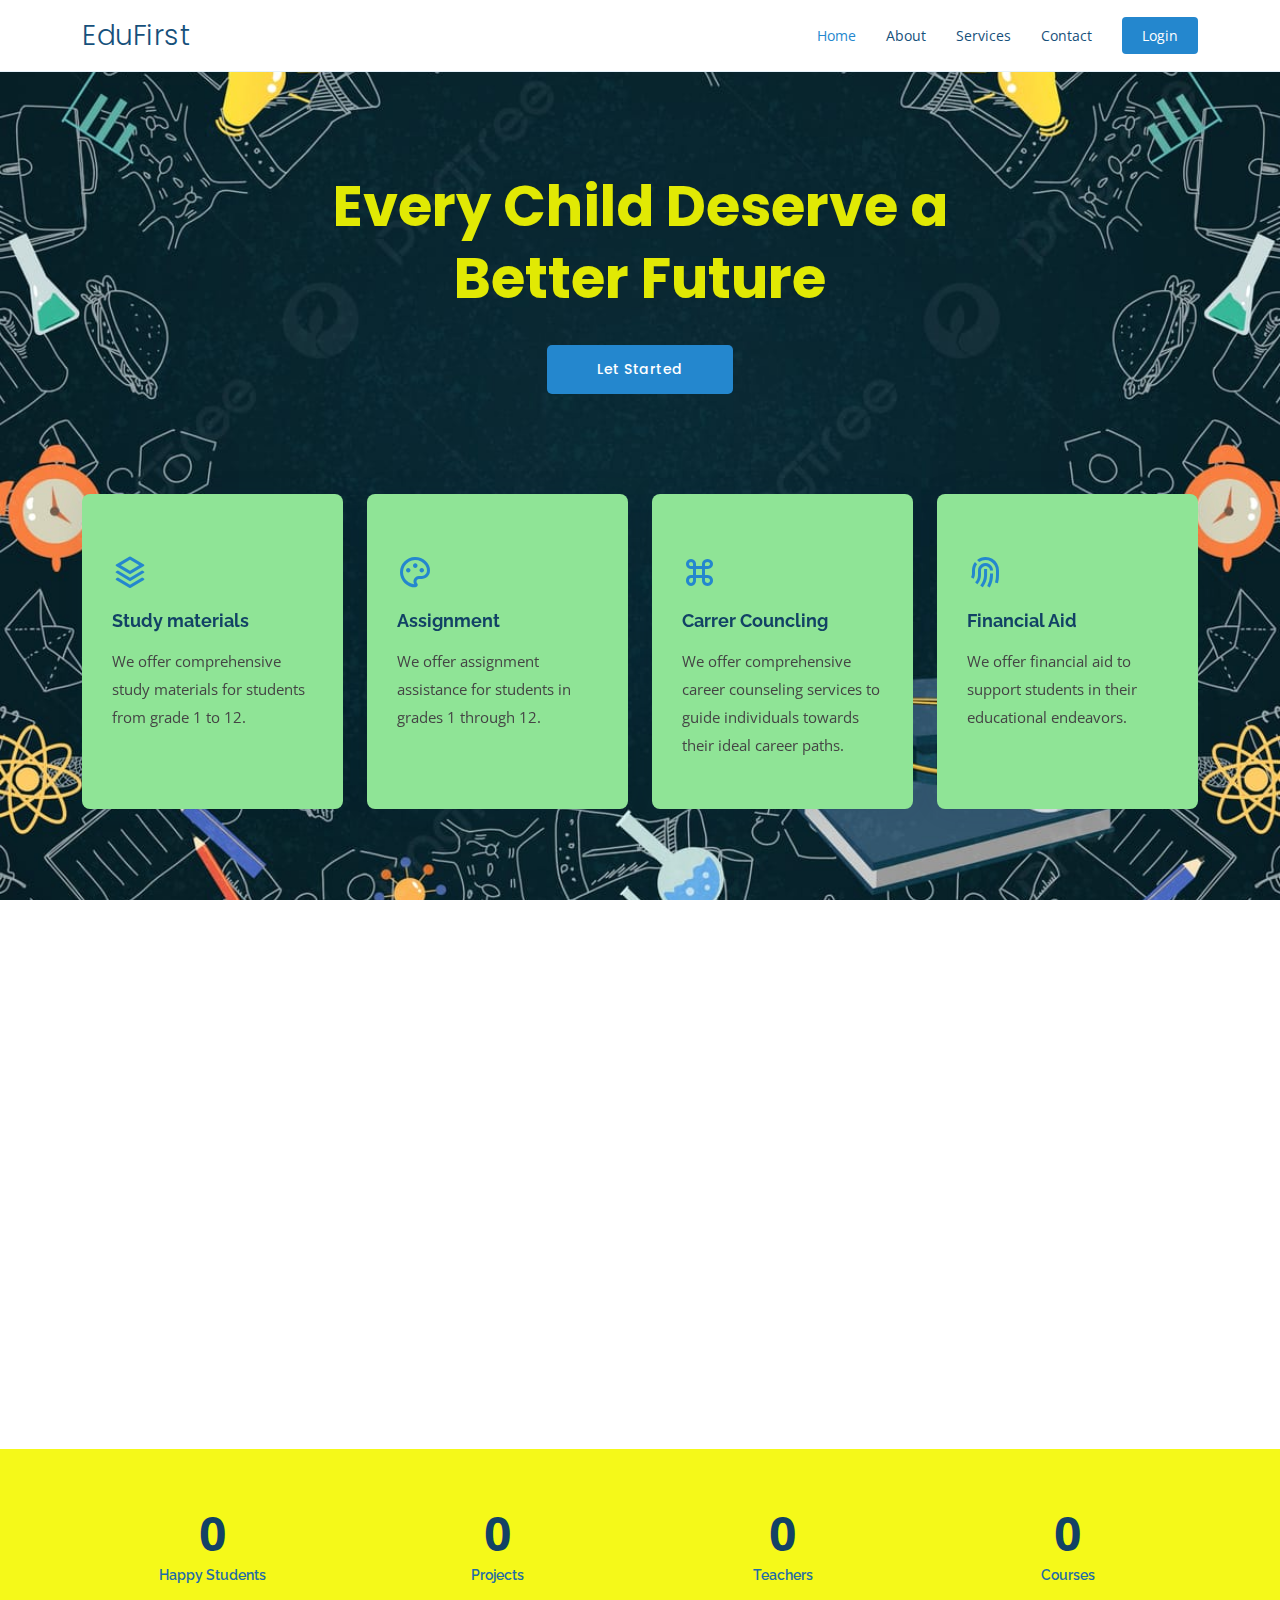
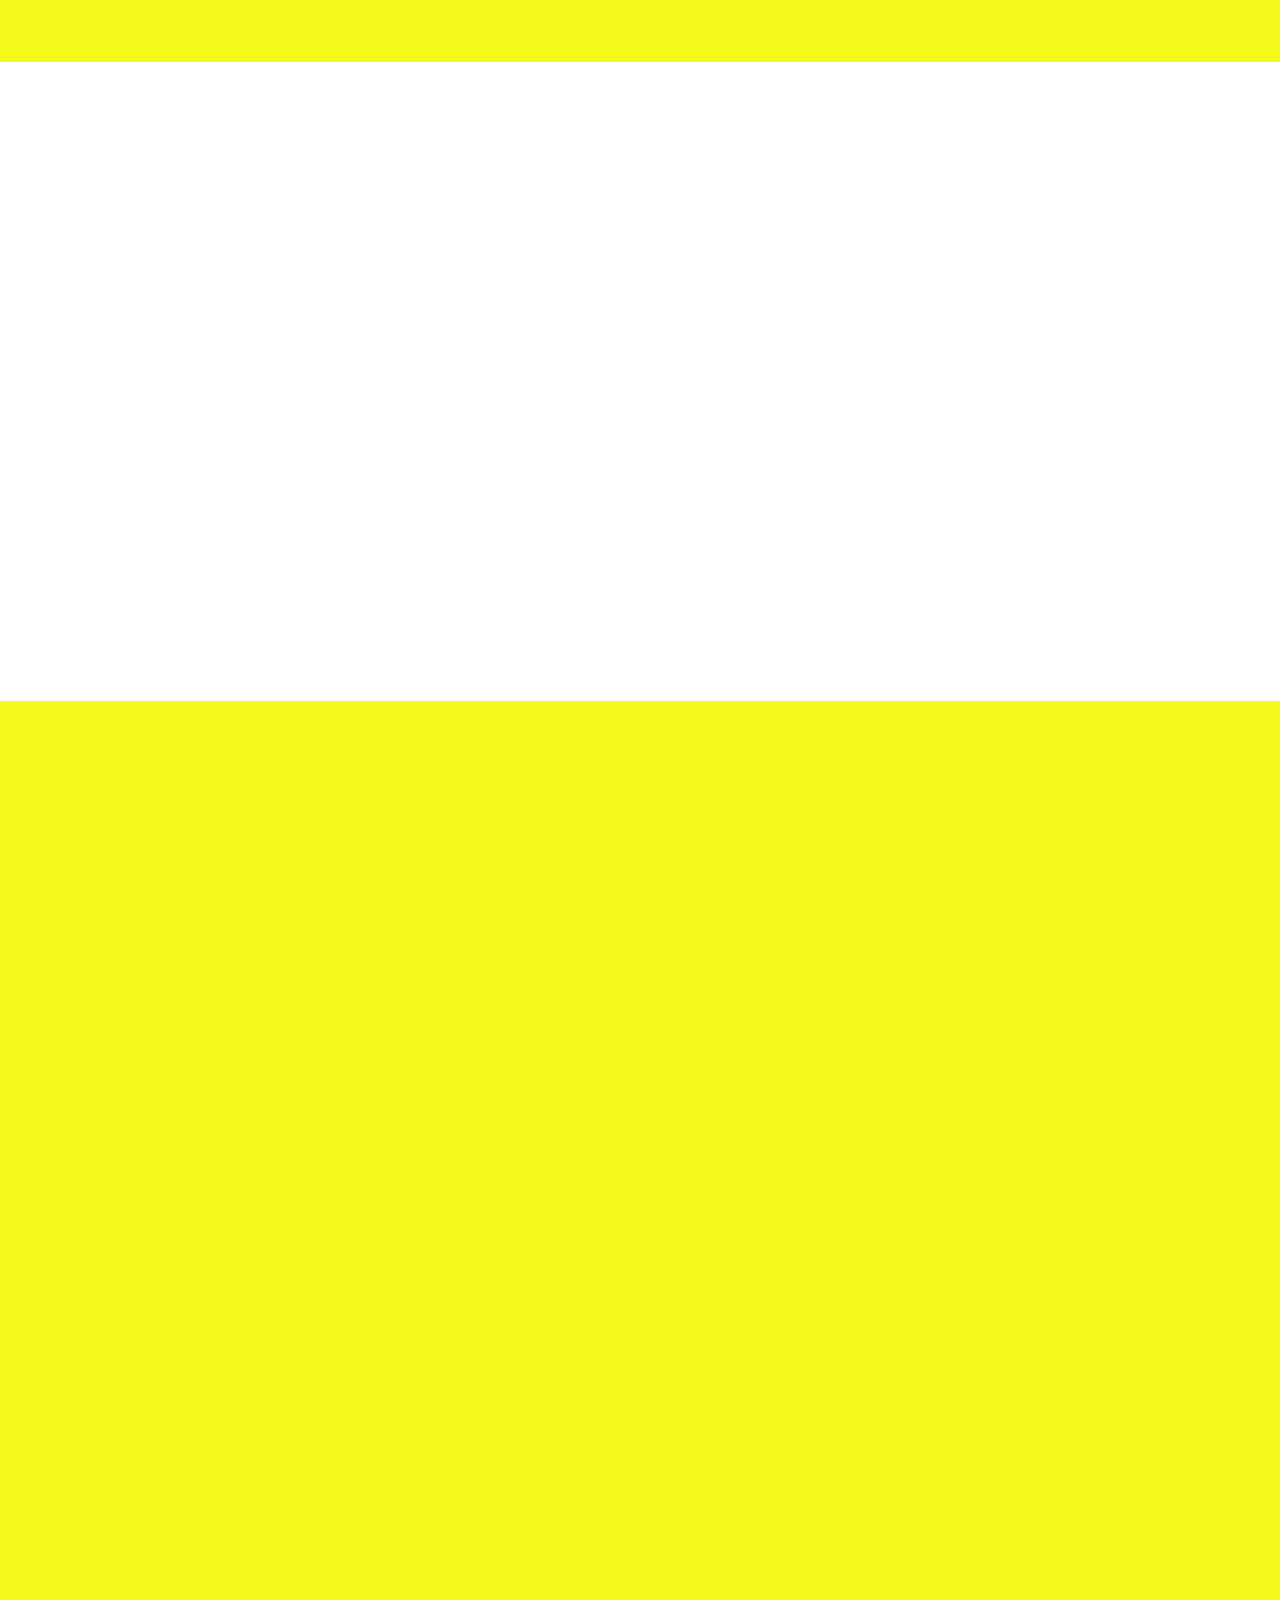
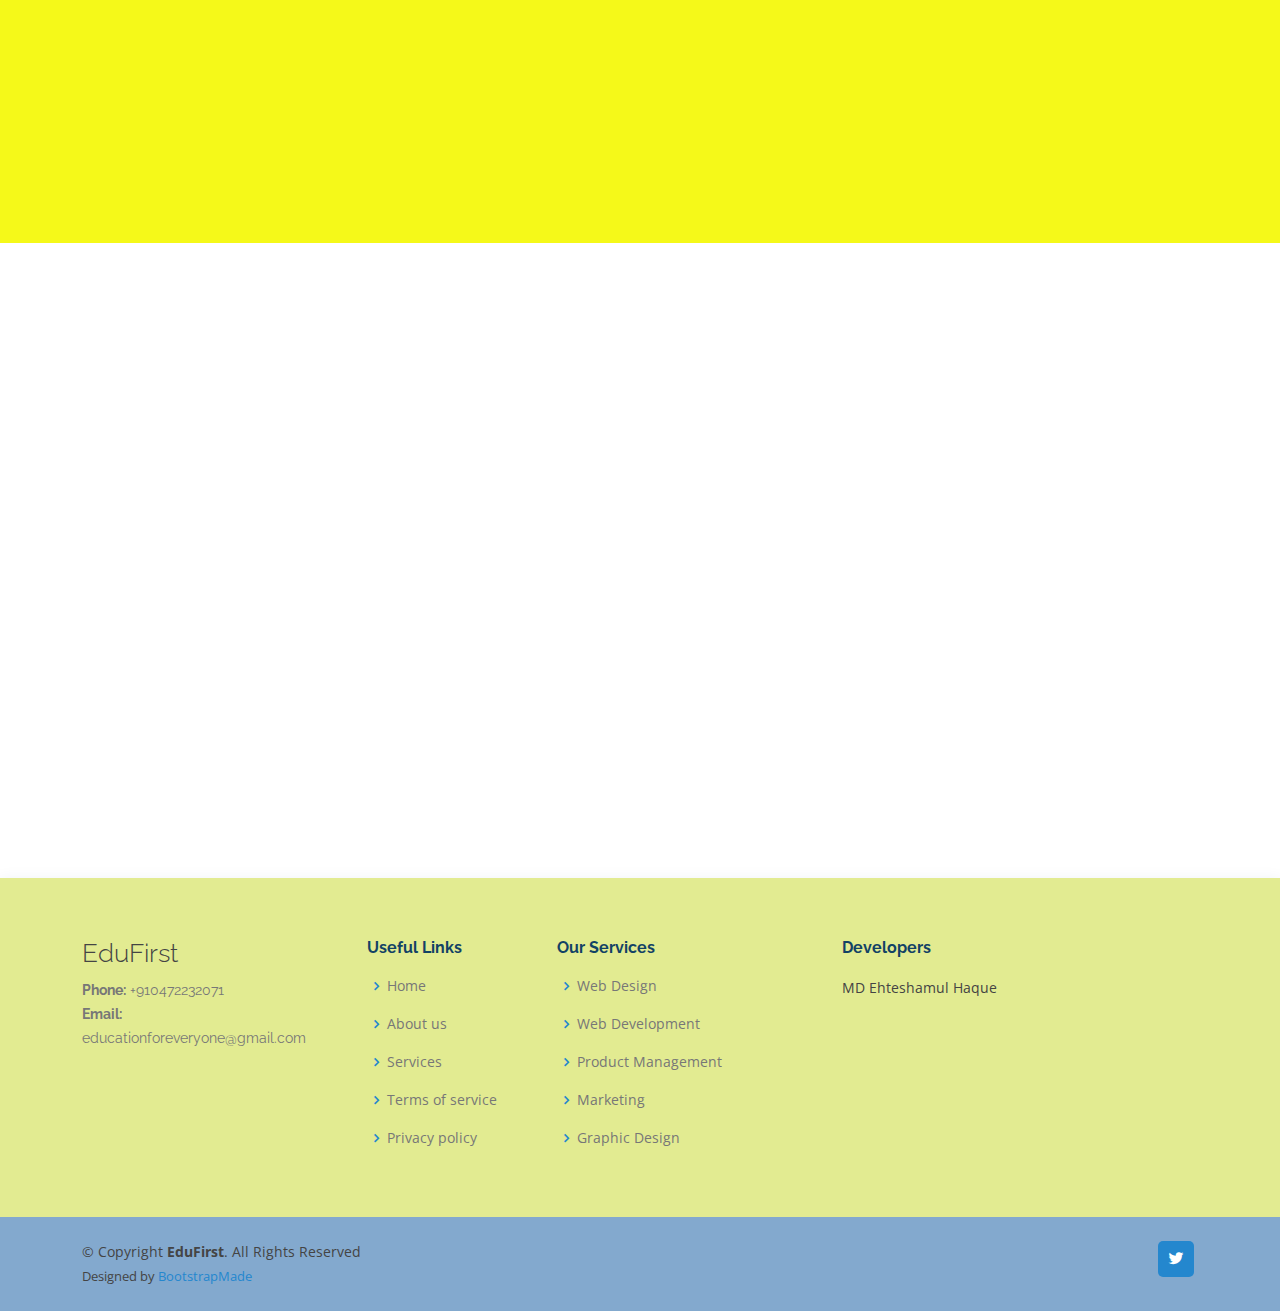
<file: index.html>
<!DOCTYPE html>
<html lang="en">

<head>
  <meta charset="utf-8">
  <meta content="width=device-width, initial-scale=1.0" name="viewport">

  <title>EduFirst Bootstrap Template - Index</title>
  <meta content="" name="description">
  <meta content="" name="keywords">

  <!-- Favicons -->
  <link href="assets/img/favicon.png" rel="icon">
  <link href="assets/img/apple-touch-icon.png" rel="apple-touch-icon">

  <!-- Google Fonts -->
  <link href="https://fonts.googleapis.com/css?family=Open+Sans:300,300i,400,400i,600,600i,700,700i|Raleway:300,300i,400,400i,500,500i,600,600i,700,700i|Poppins:300,300i,400,400i,500,500i,600,600i,700,700i" rel="stylesheet">

  <!-- Vendor CSS Files -->
  <link href="assets/vendor/aos/aos.css" rel="stylesheet">
  <link href="assets/vendor/bootstrap/css/bootstrap.min.css" rel="stylesheet">
  <link href="assets/vendor/bootstrap-icons/bootstrap-icons.css" rel="stylesheet">
  <link href="assets/vendor/boxicons/css/boxicons.min.css" rel="stylesheet">
  <link href="assets/vendor/glightbox/css/glightbox.min.css" rel="stylesheet">
  <link href="assets/vendor/remixicon/remixicon.css" rel="stylesheet">
  <link href="assets/vendor/swiper/swiper-bundle.min.css" rel="stylesheet">

  <!-- Template Main CSS File -->
  <link href="assets/css/style.css" rel="stylesheet">

  <!-- =======================================================
  * Template Name: EduFirst
  * Updated: Aug 30 2023 with Bootstrap v5.3.1
  * Template URL: https://bootstrapmade.com/EduFirst-multipurpose-bootstrap-template/
  * Author: BootstrapMade.com
  * License: https://bootstrapmade.com/license/
  ======================================================== -->
</head>

<body>

  <!-- ======= Header ======= -->
  <header id="header" class="fixed-top">
    <div class="container d-flex align-items-center justify-content-between">

      <h1 class="logo"><a href="index.html">EduFirst</a></h1>
      <!-- Uncomment below if you prefer to use an image logo -->
      <!-- <a href="index.html" class="logo"><img src="assets/img/logo.png" alt="" class="img-fluid"></a>-->

      <nav id="navbar" class="navbar">
        <ul>
          <li><a class="nav-link scrollto active" href="#hero">Home</a></li>
          <li><a class="nav-link scrollto" href="#about">About</a></li>
          <li><a class="nav-link scrollto" href="#services">Services</a></li>
          <li><a class="nav-link scrollto" href="#contact">Contact</a></li>
          <li><a class="getstarted scrollto" href="#about">Login</a></li>
        </ul>
        <i class="bi bi-list mobile-nav-toggle"></i>
      </nav><!-- .navbar -->

    </div>
  </header><!-- End Header -->

  <!-- ======= Hero Section ======= -->
  <section id="hero" class="d-flex align-items-center">
    <div class="container position-relative" data-aos="fade-up" data-aos-delay="100">
      <div class="row justify-content-center">
        <div class="col-xl-7 col-lg-9 text-center">
          <h1>Every Child Deserve a Better Future</h1>
        </div>
      </div>
      <div class="text-center">
        <a href="#about" class="btn-get-started scrollto">Let Started</a>
      </div>

      <div class="row icon-boxes">
        <div class="col-md-6 col-lg-3 d-flex align-items-stretch mb-5 mb-lg-0" data-aos="zoom-in" data-aos-delay="200">
          <div class="icon-box">
            <div class="icon"><i class="ri-stack-line"></i></div>
            <h4 class="title"><a href="">Study materials</a></h4>
            <p class="description">We offer comprehensive study materials for students from grade 1 to 12.</p>
          </div>
        </div>

        <div class="col-md-6 col-lg-3 d-flex align-items-stretch mb-5 mb-lg-0" data-aos="zoom-in" data-aos-delay="300">
          <div class="icon-box">
            <div class="icon"><i class="ri-palette-line"></i></div>
            <h4 class="title"><a href="">Assignment</a></h4>
            <p class="description">We offer assignment assistance for students in grades 1 through 12.</p>
          </div>
        </div>

        <div class="col-md-6 col-lg-3 d-flex align-items-stretch mb-5 mb-lg-0" data-aos="zoom-in" data-aos-delay="400">
          <div class="icon-box">
            <div class="icon"><i class="ri-command-line"></i></div>
            <h4 class="title"><a href="">Carrer Councling</a></h4>
            <p class="description">We offer comprehensive career counseling services to guide individuals towards their ideal career paths.</p>
          </div>
        </div>

        <div class="col-md-6 col-lg-3 d-flex align-items-stretch mb-5 mb-lg-0" data-aos="zoom-in" data-aos-delay="500">
          <div class="icon-box">
            <div class="icon"><i class="ri-fingerprint-line"></i></div>
            <h4 class="title"><a href="">Financial Aid</a></h4>
            <p class="description">We offer financial aid to support students in their educational endeavors.</p>
          </div>
        </div>

      </div>
    </div>
  </section><!-- End Hero -->

  <main id="main">

    <!-- ======= About Section ======= -->
    <section id="about" class="about">
      <div class="container" data-aos="fade-up">

        <div class="section-title">
          <h2>About Us</h2>

        <div class="row content">
          <div class="col-lg-18">
            <p>
              Welcome to EduFirst, your trusted partner in shaping your educational and career journey.
              We understand that navigating the world of education and career choices can be both exciting and overwhelming. That's why we're here to guide and support you every step of the way.
            </p>
          </div>
          </div>
        </div>
        <div class="section-title">
          <h2>Our Mission</h2>

          <div class="row content">
            <div class="col-lg-18">
              <p>
                At EduFirst, our mission is to empower individuals like you to make informed decisions about your education and career. We believe that the right knowledge and guidance can unlock endless opportunities.
                Whether you're a student exploring study materials or a professional seeking career advice, we're here to provide the resources you need to thrive.
              </p>  
        </div>
        <div class="section-title">
          <h2></h2>
        </div>

      </div>
    </section><!-- End About Section -->

    <!-- ======= Counts Section ======= -->
    <section id="counts" class="counts section-bg">
      <div class="container">

        <div class="row justify-content-end">

          <div class="col-lg-3 col-md-5 col-6 d-md-flex align-items-md-stretch">
            <div class="count-box">
              <span data-purecounter-start="0" data-purecounter-end="65987" data-purecounter-duration="3" class="purecounter"></span>
              <p>Happy Students</p>
            </div>
          </div>

          <div class="col-lg-3 col-md-5 col-6 d-md-flex align-items-md-stretch">
            <div class="count-box">
              <span data-purecounter-start="0" data-purecounter-end="185" data-purecounter-duration="2" class="purecounter"></span>
              <p>Projects</p>
            </div>
          </div>

          <div class="col-lg-3 col-md-5 col-6 d-md-flex align-items-md-stretch">
            <div class="count-box">
              <span data-purecounter-start="0" data-purecounter-end="300" data-purecounter-duration="2" class="purecounter"></span>
              <p>Teachers</p>
            </div>
          </div>

          <div class="col-lg-3 col-md-5 col-6 d-md-flex align-items-md-stretch">
            <div class="count-box">
              <span data-purecounter-start="0" data-purecounter-end="12" data-purecounter-duration="2" class="purecounter"></span>
              <p>Courses</p>
            </div>
          </div>

        </div>

      </div>
    </section><!-- End Counts Section -->

    <!-- ======= Testimonials Section ======= -->
    <section id="testimonials" class="testimonials">
      <div class="container" data-aos="fade-up">

        <div class="section-title">
          <h2>Testimonials</h2>
        </div>

        <div class="testimonials-slider swiper" data-aos="fade-up" data-aos-delay="100">
          <div class="swiper-wrapper">

            <div class="swiper-slide">
              <div class="testimonial-item">
                <p>
                  <i class="bx bxs-quote-alt-left quote-icon-left"></i>
                  Course materials were good, the mentoring approach was good, and working with other people via the Internet was good. The instructor did a good job of communicating and making it a more intimate arrangement. A lot of online courses fail because of the isolation. Kitty is very good and I think it’s a very solid course. I learned a lot.
                  <i class="bx bxs-quote-alt-right quote-icon-right"></i>
                </p>
                <h3>Ved Anand</h3>
                <h4>Student</h4>
              </div>
            </div><!-- End testimonial item -->

            <div class="swiper-slide">
              <div class="testimonial-item">
                <p>
                  <i class="bx bxs-quote-alt-left quote-icon-left"></i>
                  You prepare people to carry out skills in the real world. Keep up the good work. What I have learned in this course, I will be able to apply in the real world.
                  <i class="bx bxs-quote-alt-right quote-icon-right"></i>
                </p>
                <h3>Diksha Singh</h3>
                <h4>Student</h4>
              </div>
            </div><!-- End testimonial item -->

            <div class="swiper-slide">
              <div class="testimonial-item">
                <p>
                  <i class="bx bxs-quote-alt-left quote-icon-left"></i>
                  I received my certificate, and I would like to thank you for your support. Your course was challenging, but you were always there supporting me and ready to help. I enjoyed your class tremendously. I look forward to taking another class with you.
                  <i class="bx bxs-quote-alt-right quote-icon-right"></i>
                </p>
                <h3>Tusar</h3>
                <h4>learner</h4>
              </div>
            </div><!-- End testimonial item -->

            <div class="swiper-slide">
              <div class="testimonial-item">
                <p>
                  <i class="bx bxs-quote-alt-left quote-icon-left"></i>
                  Learning to use the “you attitude” was very beneficial to me. The feedback was great – something I haven’t received when taking [another learning institution’s] Continuing Education Courses.
                  <i class="bx bxs-quote-alt-right quote-icon-right"></i>
                </p>
                <h3>Shad Alam</h3>
                <h4>Student</h4>
              </div>
            </div><!-- End testimonial item -->

            <div class="swiper-slide">
              <div class="testimonial-item">
                <p>
                  <i class="bx bxs-quote-alt-left quote-icon-left"></i>
                  The teacher (Nikita) was always there if you needed her. She was great! Looking into to signing up some of my staff. Looking forward to taking another class.
                  <i class="bx bxs-quote-alt-right quote-icon-right"></i>
                </p>
                <h3>Mohammad Jubair</h3>
                <h4>Student</h4>
              </div>
            </div><!-- End testimonial item -->

          </div>
          <div class="swiper-pagination"></div>
        </div>

      </div>
    </section><!-- End Testimonials Section -->

    <!-- ======= Services Section ======= -->
    <section id="services" class="services section-bg">
      <div class="container" data-aos="fade-up">

        <div class="section-title">
          <h2>FEATURES</h2>
        </div>

        <div class="row">
          <div class="col-lg-4 col-md-6 d-flex align-items-stretch" data-aos="zoom-in" data-aos-delay="100">
            <div class="icon-box iconbox-blue">
              <div class="icon">
                <svg width="100" height="100" viewBox="0 0 600 600" xmlns="http://www.w3.org/2000/svg">
                  <path stroke="none" stroke-width="0" fill="#f5f5f5" d="M300,521.0016835830174C376.1290562159157,517.8887921683347,466.0731472004068,529.7835943286574,510.70327084640275,468.03025145048787C554.3714126377745,407.6079735673963,508.03601936045806,328.9844924480964,491.2728898941984,256.3432110539036C474.5976632858925,184.082847569629,479.9380746630129,96.60480741107993,416.23090153303,58.64404602377083C348.86323505073057,18.502131276798302,261.93793281208167,40.57373210992963,193.5410806939664,78.93577620505333C130.42746243093433,114.334589627462,98.30271207620316,179.96522072025542,76.75703585869454,249.04625023123273C51.97151888228291,328.5150500222984,13.704378332031375,421.85034740162234,66.52175969318436,486.19268352777647C119.04800174914682,550.1803526380478,217.28368757567262,524.383925680826,300,521.0016835830174"></path>
                </svg>
                <i class="bx bxl-dribbble"></i>
              </div>
              <h4><a href="">Interactive Courses</a></h4>
              <p>Engage with our Interactive and Comprehensive courses.</p>
            </div>
          </div>

          <div class="col-lg-4 col-md-6 d-flex align-items-stretch mt-4 mt-md-0" data-aos="zoom-in" data-aos-delay="200">
            <div class="icon-box iconbox-orange ">
              <div class="icon">
                <svg width="100" height="100" viewBox="0 0 600 600" xmlns="http://www.w3.org/2000/svg">
                  <path stroke="none" stroke-width="0" fill="#f5f5f5" d="M300,582.0697525312426C382.5290701553225,586.8405444964366,449.9789794690241,525.3245884688669,502.5850820975895,461.55621195738473C556.606425686781,396.0723002908107,615.8543463187945,314.28637112970534,586.6730223649479,234.56875336149918C558.9533121215079,158.8439757836574,454.9685369536778,164.00468322053177,381.49747125262974,130.76875717737553C312.15926192815925,99.40240125094834,248.97055460311594,18.661163978235184,179.8680185752513,50.54337015887873C110.5421016452524,82.52863877960104,119.82277516462835,180.83849132639028,109.12597500060166,256.43424936330496C100.08760227029461,320.3096726198365,92.17705696193138,384.0621239912766,124.79988738764834,439.7174275375508C164.83382741302287,508.01625554203684,220.96474134820875,577.5009287672846,300,582.0697525312426"></path>
                </svg>
                <i class="bx bx-file"></i>
              </div>
              <h4><a href="">Experienced Instructors</a></h4>
              <p>Learn from industry experts with years of experience.</p>
            </div>
          </div>

          <div class="col-lg-4 col-md-6 d-flex align-items-stretch mt-4 mt-lg-0" data-aos="zoom-in" data-aos-delay="300">
            <div class="icon-box iconbox-pink">
              <div class="icon">
                <svg width="100" height="100" viewBox="0 0 600 600" xmlns="http://www.w3.org/2000/svg">
                  <path stroke="none" stroke-width="0" fill="#f5f5f5" d="M300,541.5067337569781C382.14930387511276,545.0595476570109,479.8736841581634,548.3450877840088,526.4010558755058,480.5488172755941C571.5218469581645,414.80211281144784,517.5187510058486,332.0715597781072,496.52539010469104,255.14436215662573C477.37192572678356,184.95920475031193,473.57363656557914,105.61284051026155,413.0603344069578,65.22779650032875C343.27470386102294,18.654635553484475,251.2091493199835,5.337323636656869,175.0934190732945,40.62881213300186C97.87086631185822,76.43348514350839,51.98124368387456,156.15599469081315,36.44837278890362,239.84606092416172C21.716077023791087,319.22268207091537,43.775223500013084,401.1760424656574,96.891909868211,461.97329694683043C147.22146801428983,519.5804099606455,223.5754009179313,538.201503339737,300,541.5067337569781"></path>
                </svg>
                <i class="bx bx-tachometer"></i>
              </div>
              <h4><a href="">Flexible Learning</a></h4>
              <p>Study at your own pace and on your schedule.</p>
            </div>
          </div>

        </div>

      </div>
    </section><!-- End FEATURES Section -->

    <!-- ======= Frequently Asked Questions Section ======= -->
    <section id="faq" class="faq section-bg">
      <div class="container" data-aos="fade-up">

        <div class="section-title">
          <h2>Frequently Asked Questions</h2>
        </div>

        <div class="faq-list">
          <ul>
            <li data-aos="fade-up">
              <i class="bx bx-help-circle icon-help"></i> <a data-bs-toggle="collapse" class="collapse" data-bs-target="#faq-list-1">How can I access study materials for my specific grade level?<i class="bx bx-chevron-down icon-show"></i><i class="bx bx-chevron-up icon-close"></i></a>
              <div id="faq-list-1" class="collapse show" data-bs-parent=".faq-list">
                <p>
                  You can access study materials by selecting your grade from the menu, and then choose the subject or topic you need assistance with.
                </p>
              </div>
            </li>

            <li data-aos="fade-up" data-aos-delay="100">
              <i class="bx bx-help-circle icon-help"></i> <a data-bs-toggle="collapse" data-bs-target="#faq-list-2" class="collapsed">How do I apply for financial aid?</a> <i class="bx bx-chevron-down icon-show"></i><i class="bx bx-chevron-up icon-close"></i></a>
              <div id="faq-list-2" class="collapse" data-bs-parent=".faq-list">
                <p>
                  To apply for financial aid, fill out our online application form with your financial information and submit the required documents. Our team will review your application and notify you of the results.
                </p>
              </div>
            </li>

            <li data-aos="fade-up" data-aos-delay="200">
              <i class="bx bx-help-circle icon-help"></i> <a data-bs-toggle="collapse" data-bs-target="#faq-list-3" class="collapsed"> What types of financial aid are available for students? <i class="bx bx-chevron-down icon-show"></i><i class="bx bx-chevron-up icon-close"></i></a>
              <div id="faq-list-3" class="collapse" data-bs-parent=".faq-list">
                <p>
                  We offer scholarships, grants, and student loans. You can find more details and eligibility criteria on our financial aid page.
                </p>
              </div>
            </li>

          </ul>
        </div>

      </div>
    </section><!-- End Frequently Asked Questions Section -->

    <!-- ======= Contact Section ======= -->
    <section id="contact" class="contact">
      <div class="container" data-aos="fade-up">

        <div class="section-title">
          <h2>Contact</h2>
        </div>


        <div class="row mt-5">

          <div class="col-lg-4">
            <div class="info">
              <div class="address">
                <i class="bi bi-geo-alt"></i>
                <h4>Location:</h4>
                <p>HSE, Mallapuram, Kerela 535022</p>
              </div>

              <div class="email">
                <i class="bi bi-envelope"></i>
                <h4>Email:</h4>
                <p>educationforeveryone@gmail.com</p>
              </div>

              <div class="phone">
                <i class="bi bi-phone"></i>
                <h4>Call:</h4>
                <p>+91 0437232071</p>
              </div>

            </div>

          </div>

          <div class="col-lg-8 mt-5 mt-lg-0">

            <form action="forms/contact.php" method="post" role="form" class="php-email-form">
              <div class="row gy-2 gx-md-3">
                <div class="col-md-6 form-group">
                  <input type="text" name="name" class="form-control" id="name" placeholder="Your Name" required>
                </div>
                <div class="col-md-6 form-group">
                  <input type="email" class="form-control" name="email" id="email" placeholder="Your Email" required>
                </div>
                <div class="form-group col-12">
                  <input type="text" class="form-control" name="subject" id="subject" placeholder="Subject" required>
                </div>
                <div class="form-group col-12">
                  <textarea class="form-control" name="message" rows="5" placeholder="Message" required></textarea>
                </div>
                <div class="my-3 col-12">
                  <div class="loading">Loading</div>
                  <div class="error-message"></div>
                  <div class="sent-message">Your message has been sent. Thank you!</div>
                </div>
                <div class="text-center col-12"><button type="submit">Send Message</button></div>
              </div>
            </form>

          </div>

        </div>

      </div>
    </section><!-- End Contact Section -->

  </main><!-- End #main -->

  <!-- ======= Footer ======= -->
  <footer id="footer">

    <div class="footer-top">
      <div class="container">
        <div class="row">

          <div class="col-lg-3 col-md-6 footer-contact">
            <h3>EduFirst</h3>
            <p>

              <strong>Phone:</strong> +910472232071<br>
              <strong>Email:</strong> educationforeveryone@gmail.com<br>
            </p>
          </div>

          <div class="col-lg-2 col-md-6 footer-links">
            <h4>Useful Links</h4>
            <ul>
              <li><i class="bx bx-chevron-right"></i> <a href="#">Home</a></li>
              <li><i class="bx bx-chevron-right"></i> <a href="#">About us</a></li>
              <li><i class="bx bx-chevron-right"></i> <a href="#">Services</a></li>
              <li><i class="bx bx-chevron-right"></i> <a href="#">Terms of service</a></li>
              <li><i class="bx bx-chevron-right"></i> <a href="#">Privacy policy</a></li>
            </ul>
          </div>

          <div class="col-lg-3 col-md-6 footer-links">
            <h4>Our Services</h4>
            <ul>
              <li><i class="bx bx-chevron-right"></i> <a href="#">Web Design</a></li>
              <li><i class="bx bx-chevron-right"></i> <a href="#">Web Development</a></li>
              <li><i class="bx bx-chevron-right"></i> <a href="#">Product Management</a></li>
              <li><i class="bx bx-chevron-right"></i> <a href="#">Marketing</a></li>
              <li><i class="bx bx-chevron-right"></i> <a href="#">Graphic Design</a></li>
            </ul>
          </div>

          <div class="col-lg-4 col-md-6 footer-links">
            <h4>Developers</h4>
            <ul>

              <li>MD Ehteshamul Haque</li>
            </ul>
          </div>  

        </div>
      </div>
    </div>

    <div class="container d-md-flex py-4">

      <div class="me-md-auto text-center text-md-start">
        <div class="copyright">
          &copy; Copyright <strong><span>EduFirst</span></strong>. All Rights Reserved
        </div>
        <div class="credits">
          <!-- All the links in the footer should remain intact. -->
          <!-- You can delete the links only if you purchased the pro version. -->
          <!-- Licensing information: https://bootstrapmade.com/license/ -->
          <!-- Purchase the pro version with working PHP/AJAX contact form: https://bootstrapmade.com/EduFirst-multipurpose-bootstrap-template/ -->
          Designed by <a href="https://bootstrapmade.com/">BootstrapMade</a>
        </div>
      </div>
      <div class="social-links text-center text-md-right pt-3 pt-md-0">
        <a href="#" class="twitter"><i class="bx bxl-twitter"></i></a>
      </div>
    </div>
  </footer><!-- End Footer -->

  <div id="preloader"></div>
  <a href="#" class="back-to-top d-flex align-items-center justify-content-center"><i class="bi bi-arrow-up-short"></i></a>

  <!-- Vendor JS Files -->
  <script src="assets/vendor/purecounter/purecounter_vanilla.js"></script>
  <script src="assets/vendor/aos/aos.js"></script>
  <script src="assets/vendor/bootstrap/js/bootstrap.bundle.min.js"></script>
  <script src="assets/vendor/glightbox/js/glightbox.min.js"></script>
  <script src="assets/vendor/isotope-layout/isotope.pkgd.min.js"></script>
  <script src="assets/vendor/swiper/swiper-bundle.min.js"></script>
  <script src="assets/vendor/php-email-form/validate.js"></script>

  <!-- Template Main JS File -->
  <script src="assets/js/main.js"></script>

</body>

</html>
</file>
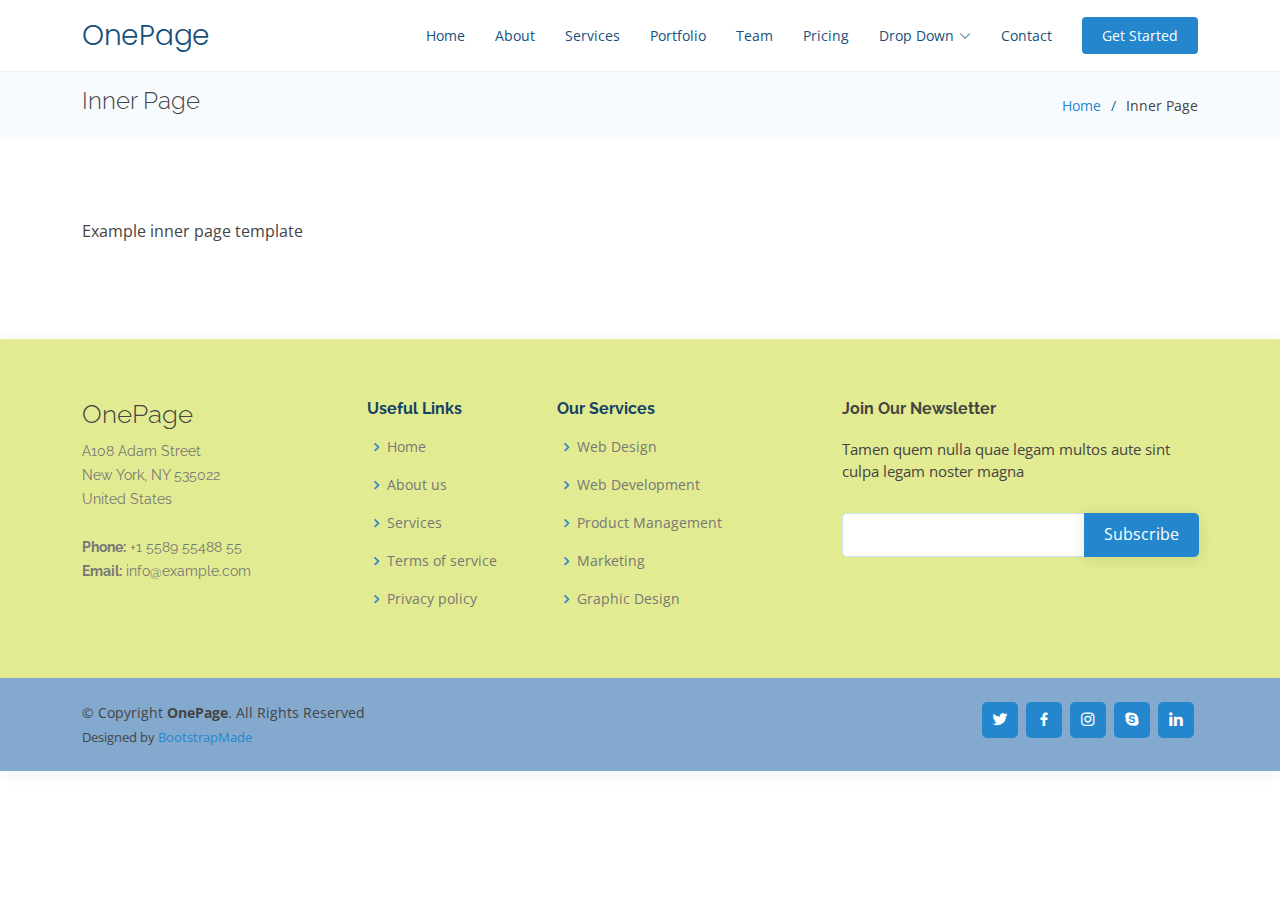
<file: inner-page.html>
<!DOCTYPE html>
<html lang="en">

<head>
  <meta charset="utf-8">
  <meta content="width=device-width, initial-scale=1.0" name="viewport">

  <title>Inner Page - OnePage Bootstrap Template</title>
  <meta content="" name="description">
  <meta content="" name="keywords">

  <!-- Favicons -->
  <link href="assets/img/favicon.png" rel="icon">
  <link href="assets/img/apple-touch-icon.png" rel="apple-touch-icon">

  <!-- Google Fonts -->
  <link href="https://fonts.googleapis.com/css?family=Open+Sans:300,300i,400,400i,600,600i,700,700i|Raleway:300,300i,400,400i,500,500i,600,600i,700,700i|Poppins:300,300i,400,400i,500,500i,600,600i,700,700i" rel="stylesheet">

  <!-- Vendor CSS Files -->
  <link href="assets/vendor/aos/aos.css" rel="stylesheet">
  <link href="assets/vendor/bootstrap/css/bootstrap.min.css" rel="stylesheet">
  <link href="assets/vendor/bootstrap-icons/bootstrap-icons.css" rel="stylesheet">
  <link href="assets/vendor/boxicons/css/boxicons.min.css" rel="stylesheet">
  <link href="assets/vendor/glightbox/css/glightbox.min.css" rel="stylesheet">
  <link href="assets/vendor/remixicon/remixicon.css" rel="stylesheet">
  <link href="assets/vendor/swiper/swiper-bundle.min.css" rel="stylesheet">

  <!-- Template Main CSS File -->
  <link href="assets/css/style.css" rel="stylesheet">

  <!-- =======================================================
  * Template Name: OnePage
  * Updated: Aug 30 2023 with Bootstrap v5.3.1
  * Template URL: https://bootstrapmade.com/onepage-multipurpose-bootstrap-template/
  * Author: BootstrapMade.com
  * License: https://bootstrapmade.com/license/
  ======================================================== -->
</head>

<body>

  <!-- ======= Header ======= -->
  <header id="header" class="fixed-top">
    <div class="container d-flex align-items-center justify-content-between">

      <h1 class="logo"><a href="index.html">OnePage</a></h1>
      <!-- Uncomment below if you prefer to use an image logo -->
      <!-- <a href="index.html" class="logo"><img src="assets/img/logo.png" alt="" class="img-fluid"></a>-->

      <nav id="navbar" class="navbar">
        <ul>
          <li><a class="nav-link scrollto " href="#hero">Home</a></li>
          <li><a class="nav-link scrollto" href="#about">About</a></li>
          <li><a class="nav-link scrollto" href="#services">Services</a></li>
          <li><a class="nav-link scrollto o" href="#portfolio">Portfolio</a></li>
          <li><a class="nav-link scrollto" href="#team">Team</a></li>
          <li><a class="nav-link scrollto" href="#pricing">Pricing</a></li>
          <li class="dropdown"><a href="#"><span>Drop Down</span> <i class="bi bi-chevron-down"></i></a>
            <ul>
              <li><a href="#">Drop Down 1</a></li>
              <li class="dropdown"><a href="#"><span>Deep Drop Down</span> <i class="bi bi-chevron-right"></i></a>
                <ul>
                  <li><a href="#">Deep Drop Down 1</a></li>
                  <li><a href="#">Deep Drop Down 2</a></li>
                  <li><a href="#">Deep Drop Down 3</a></li>
                  <li><a href="#">Deep Drop Down 4</a></li>
                  <li><a href="#">Deep Drop Down 5</a></li>
                </ul>
              </li>
              <li><a href="#">Drop Down 2</a></li>
              <li><a href="#">Drop Down 3</a></li>
              <li><a href="#">Drop Down 4</a></li>
            </ul>
          </li>
          <li><a class="nav-link scrollto" href="#contact">Contact</a></li>
          <li><a class="getstarted scrollto" href="#about">Get Started</a></li>
        </ul>
        <i class="bi bi-list mobile-nav-toggle"></i>
      </nav><!-- .navbar -->

    </div>
  </header><!-- End Header -->

  <main id="main">

    <!-- ======= Breadcrumbs ======= -->
    <section class="breadcrumbs">
      <div class="container">

        <div class="d-flex justify-content-between align-items-center">
          <h2>Inner Page</h2>
          <ol>
            <li><a href="index.html">Home</a></li>
            <li>Inner Page</li>
          </ol>
        </div>

      </div>
    </section><!-- End Breadcrumbs -->

    <section class="inner-page">
      <div class="container">
        <p>
          Example inner page template
        </p>
      </div>
    </section>

  </main><!-- End #main -->

  <!-- ======= Footer ======= -->
  <footer id="footer">

    <div class="footer-top">
      <div class="container">
        <div class="row">

          <div class="col-lg-3 col-md-6 footer-contact">
            <h3>OnePage</h3>
            <p>
              A108 Adam Street <br>
              New York, NY 535022<br>
              United States <br><br>
              <strong>Phone:</strong> +1 5589 55488 55<br>
              <strong>Email:</strong> info@example.com<br>
            </p>
          </div>

          <div class="col-lg-2 col-md-6 footer-links">
            <h4>Useful Links</h4>
            <ul>
              <li><i class="bx bx-chevron-right"></i> <a href="#">Home</a></li>
              <li><i class="bx bx-chevron-right"></i> <a href="#">About us</a></li>
              <li><i class="bx bx-chevron-right"></i> <a href="#">Services</a></li>
              <li><i class="bx bx-chevron-right"></i> <a href="#">Terms of service</a></li>
              <li><i class="bx bx-chevron-right"></i> <a href="#">Privacy policy</a></li>
            </ul>
          </div>

          <div class="col-lg-3 col-md-6 footer-links">
            <h4>Our Services</h4>
            <ul>
              <li><i class="bx bx-chevron-right"></i> <a href="#">Web Design</a></li>
              <li><i class="bx bx-chevron-right"></i> <a href="#">Web Development</a></li>
              <li><i class="bx bx-chevron-right"></i> <a href="#">Product Management</a></li>
              <li><i class="bx bx-chevron-right"></i> <a href="#">Marketing</a></li>
              <li><i class="bx bx-chevron-right"></i> <a href="#">Graphic Design</a></li>
            </ul>
          </div>

          <div class="col-lg-4 col-md-6 footer-newsletter">
            <h4>Join Our Newsletter</h4>
            <p>Tamen quem nulla quae legam multos aute sint culpa legam noster magna</p>
            <form action="" method="post">
              <input type="email" name="email"><input type="submit" value="Subscribe">
            </form>
          </div>

        </div>
      </div>
    </div>

    <div class="container d-md-flex py-4">

      <div class="me-md-auto text-center text-md-start">
        <div class="copyright">
          &copy; Copyright <strong><span>OnePage</span></strong>. All Rights Reserved
        </div>
        <div class="credits">
          <!-- All the links in the footer should remain intact. -->
          <!-- You can delete the links only if you purchased the pro version. -->
          <!-- Licensing information: https://bootstrapmade.com/license/ -->
          <!-- Purchase the pro version with working PHP/AJAX contact form: https://bootstrapmade.com/onepage-multipurpose-bootstrap-template/ -->
          Designed by <a href="https://bootstrapmade.com/">BootstrapMade</a>
        </div>
      </div>
      <div class="social-links text-center text-md-right pt-3 pt-md-0">
        <a href="#" class="twitter"><i class="bx bxl-twitter"></i></a>
        <a href="#" class="facebook"><i class="bx bxl-facebook"></i></a>
        <a href="#" class="instagram"><i class="bx bxl-instagram"></i></a>
        <a href="#" class="google-plus"><i class="bx bxl-skype"></i></a>
        <a href="#" class="linkedin"><i class="bx bxl-linkedin"></i></a>
      </div>
    </div>
  </footer><!-- End Footer -->

  <div id="preloader"></div>
  <a href="#" class="back-to-top d-flex align-items-center justify-content-center"><i class="bi bi-arrow-up-short"></i></a>

  <!-- Vendor JS Files -->
  <script src="assets/vendor/purecounter/purecounter_vanilla.js"></script>
  <script src="assets/vendor/aos/aos.js"></script>
  <script src="assets/vendor/bootstrap/js/bootstrap.bundle.min.js"></script>
  <script src="assets/vendor/glightbox/js/glightbox.min.js"></script>
  <script src="assets/vendor/isotope-layout/isotope.pkgd.min.js"></script>
  <script src="assets/vendor/swiper/swiper-bundle.min.js"></script>
  <script src="assets/vendor/php-email-form/validate.js"></script>

  <!-- Template Main JS File -->
  <script src="assets/js/main.js"></script>

</body>

</html>
</file>
<file: assets/css/style.css>
/**
* Template Name: EduFirst
* Updated: Aug 30 2023 with Bootstrap v5.3.1
* Template URL: https://bootstrapmade.com/EduFirst-multipurpose-bootstrap-template/
* Author: BootstrapMade.com
* License: https://bootstrapmade.com/license/
*/

/*--------------------------------------------------------------
# General
--------------------------------------------------------------*/
body {
  font-family: "Open Sans", sans-serif;
  color: #444444;
}

a {
  color: #2487ce;
  text-decoration: none;
}

a:hover {
  color: #469fdf;
  text-decoration: none;
}

h1,
h2,
h3,
h4,
h5,
h6 {
  font-family: "Raleway", sans-serif;
}

/*--------------------------------------------------------------
# Back to top button
--------------------------------------------------------------*/
.back-to-top {
  position: fixed;
  visibility: hidden;
  opacity: 0;
  right: 15px;
  bottom: 15px;
  z-index: 996;
  background: #2487ce;
  width: 40px;
  height: 40px;
  border-radius: 4px;
  transition: all 0.4s;
}

.back-to-top i {
  font-size: 28px;
  color: #fff;
  line-height: 0;
}

.back-to-top:hover {
  background: #3e9bdd;
  color: #fff;
}

.back-to-top.active {
  visibility: visible;
  opacity: 1;
}

/*--------------------------------------------------------------
# Preloader
--------------------------------------------------------------*/
#preloader {
  position: fixed;
  top: 0;
  left: 0;
  right: 0;
  bottom: 0;
  z-index: 9999;
  overflow: hidden;
  background: #fff;
}

#preloader:before {
  content: "";
  position: fixed;
  top: calc(50% - 30px);
  left: calc(50% - 30px);
  border: 6px solid #2487ce;
  border-top-color: #fff;
  border-bottom-color: #fff;
  border-radius: 50%;
  width: 60px;
  height: 60px;
  animation: animate-preloader 1s linear infinite;
}

@keyframes animate-preloader {
  0% {
    transform: rotate(0deg);
  }

  100% {
    transform: rotate(360deg);
  }
}

/*--------------------------------------------------------------
# Disable aos animation delay on mobile devices
--------------------------------------------------------------*/
@media screen and (max-width: 768px) {
  [data-aos-delay] {
    transition-delay: 0 !important;
  }
}

/*--------------------------------------------------------------
# Header
--------------------------------------------------------------*/
#header {
  transition: all 0.5s;
  background: #fff;
  z-index: 997;
  padding: 15px 0;
  border-bottom: 1px solid #e6f2fb;
}

#header.header-scrolled {
  border-color: #fff;
  box-shadow: 0px 2px 15px rgba(18, 66, 101, 0.08);
}

#header .logo {
  font-size: 28px;
  margin: 0;
  padding: 0;
  line-height: 1;
  font-weight: 300;
  letter-spacing: 0.5px;
  font-family: "Poppins", sans-serif;
}

#header .logo a {
  color: #16507b;
}

#header .logo img {
  max-height: 40px;
}

@media (max-width: 992px) {
  #header .logo {
    font-size: 28px;
  }
}

/*--------------------------------------------------------------
# Navigation Menu
--------------------------------------------------------------*/
/**
* Desktop Navigation 
*/
.navbar {
  padding: 0;
}

.navbar ul {
  margin: 0;
  padding: 0;
  display: flex;
  list-style: none;
  align-items: center;
}

.navbar li {
  position: relative;
}

.navbar a,
.navbar a:focus {
  display: flex;
  align-items: center;
  justify-content: space-between;
  padding: 10px 0 10px 30px;
  font-size: 14px;
  color: #16507b;
  white-space: nowrap;
  transition: 0.3s;
}

.navbar a i,
.navbar a:focus i {
  font-size: 12px;
  line-height: 0;
  margin-left: 5px;
}

.navbar a:hover,
.navbar .active,
.navbar .active:focus,
.navbar li:hover>a {
  color: #2487ce;
}

.navbar .getstarted,
.navbar .getstarted:focus {
  background: #2487ce;
  padding: 8px 20px;
  margin-left: 30px;
  border-radius: 4px;
  color: #fff;
}

.navbar .getstarted:hover,
.navbar .getstarted:focus:hover {
  color: #fff;
  background: #3194db;
}

.navbar .dropdown ul {
  display: block;
  position: absolute;
  left: 14px;
  top: calc(100% + 30px);
  margin: 0;
  padding: 10px 0;
  z-index: 99;
  opacity: 0;
  visibility: hidden;
  background: #fff;
  box-shadow: 0px 0px 30px rgba(127, 137, 161, 0.25);
  transition: 0.3s;
  border-radius: 4px;
}

.navbar .dropdown ul li {
  min-width: 200px;
}

.navbar .dropdown ul a {
  padding: 10px 20px;
  text-transform: none;
}

.navbar .dropdown ul a i {
  font-size: 12px;
}

.navbar .dropdown ul a:hover,
.navbar .dropdown ul .active:hover,
.navbar .dropdown ul li:hover>a {
  color: #2487ce;
}

.navbar .dropdown:hover>ul {
  opacity: 1;
  top: 100%;
  visibility: visible;
}

.navbar .dropdown .dropdown ul {
  top: 0;
  left: calc(100% - 30px);
  visibility: hidden;
}

.navbar .dropdown .dropdown:hover>ul {
  opacity: 1;
  top: 0;
  left: 100%;
  visibility: visible;
}

@media (max-width: 1366px) {
  .navbar .dropdown .dropdown ul {
    left: -90%;
  }

  .navbar .dropdown .dropdown:hover>ul {
    left: -100%;
  }
}

/**
* Mobile Navigation 
*/
.mobile-nav-toggle {
  color: #124265;
  font-size: 28px;
  cursor: pointer;
  display: none;
  line-height: 0;
  transition: 0.5s;
}

.mobile-nav-toggle.bi-x {
  color: #fff;
}

@media (max-width: 991px) {
  .mobile-nav-toggle {
    display: block;
  }

  .navbar ul {
    display: none;
  }
}

.navbar-mobile {
  position: fixed;
  overflow: hidden;
  top: 0;
  right: 0;
  left: 0;
  bottom: 0;
  background: rgba(10, 38, 58, 0.9);
  transition: 0.3s;
  z-index: 999;
}

.navbar-mobile .mobile-nav-toggle {
  position: absolute;
  top: 15px;
  right: 15px;
}

.navbar-mobile ul {
  display: block;
  position: absolute;
  top: 55px;
  right: 15px;
  bottom: 15px;
  left: 15px;
  padding: 10px 0;
  background-color: #fff;
  overflow-y: auto;
  transition: 0.3s;
}

.navbar-mobile a,
.navbar-mobile a:focus {
  padding: 10px 20px;
  font-size: 15px;
  color: #124265;
}

.navbar-mobile a:hover,
.navbar-mobile .active,
.navbar-mobile li:hover>a {
  color: #2487ce;
}

.navbar-mobile .getstarted,
.navbar-mobile .getstarted:focus {
  margin: 15px;
}

.navbar-mobile .dropdown ul {
  position: static;
  display: none;
  margin: 10px 20px;
  padding: 10px 0;
  z-index: 99;
  opacity: 1;
  visibility: visible;
  background: #fff;
  box-shadow: 0px 0px 30px rgba(127, 137, 161, 0.25);
}

.navbar-mobile .dropdown ul li {
  min-width: 200px;
}

.navbar-mobile .dropdown ul a {
  padding: 10px 20px;
}

.navbar-mobile .dropdown ul a i {
  font-size: 12px;
}

.navbar-mobile .dropdown ul a:hover,
.navbar-mobile .dropdown ul .active:hover,
.navbar-mobile .dropdown ul li:hover>a {
  color: #2487ce;
}

.navbar-mobile .dropdown>.dropdown-active {
  display: block;
}

/*--------------------------------------------------------------
# Hero Section
--------------------------------------------------------------*/
#hero {
  width: 100%;
  height: 100vh;
  position: relative;
  background: url("../img/hero-bg.jpg") top center;
  background-size: cover;
  position: relative;
}

#hero:before {
  content: "";
  position: absolute;
  bottom: 0;
  top: 0;
  left: 0;
  right: 0;
}

#hero .container {
  padding-top: 80px;
}

#hero h1 {
  margin: 0;
  font-size: 56px;
  font-weight: 700;
  line-height: 72px;
  color: #e1e904;
  font-family: "Poppins", sans-serif;
}

#hero h2 {
  color: #5e5e5e;
  margin: 10px 0 0 0;
  font-size: 22px;
}

#hero .btn-get-started {
  font-family: "Poppins", sans-serif;
  font-weight: 500;
  font-size: 14px;
  letter-spacing: 0.5px;
  display: inline-block;
  padding: 14px 50px;
  border-radius: 5px;
  transition: 0.5s;
  margin-top: 30px;
  color: #fff;
  background: #2487ce;
}

#hero .btn-get-started:hover {
  background: #3194db;
}

#hero .icon-boxes {
  margin-top: 100px;
}

#hero .icon-box {
  padding: 50px 30px;
  position: relative;
  overflow: hidden;
  background: #8fe496;
  box-shadow: 0 0 29px 0 rgba(18, 66, 101, 0.08);
  transition: all 0.3s ease-in-out;
  border-radius: 8px;
  z-index: 1;
}

#hero .icon-box .title {
  font-weight: 700;
  margin-bottom: 15px;
  font-size: 18px;
}

#hero .icon-box .title a {
  color: #124265;
  transition: 0.3s;
}

#hero .icon-box .description {
  font-size: 15px;
  line-height: 28px;
  margin-bottom: 0;
}

#hero .icon-box .icon {
  margin-bottom: 20px;
  padding-top: 10px;
  display: inline-block;
  transition: all 0.3s ease-in-out;
  font-size: 36px;
  line-height: 1;
  color: #2487ce;
}

#hero .icon-box:hover {
  transform: scale(1.08);
}

#hero .icon-box:hover .title a {
  color: #2487ce;
}

@media (min-width: 1024px) {
  #hero {
    background-attachment: fixed;
  }
}

@media (max-height: 800px) {
  #hero {
    height: auto;
  }
}

@media (max-width: 992px) {
  #hero {
    height: auto;
  }

  #hero h1 {
    font-size: 28px;
    line-height: 36px;
  }

  #hero h2 {
    font-size: 18px;
    line-height: 24px;
  }
}

/*--------------------------------------------------------------
# Sections General
--------------------------------------------------------------*/
section {
  padding: 80px 0;
  overflow: hidden;
}

.section-bg {
  background-color: #f5f919;
}

.section-title {
  text-align: center;
  padding-bottom: 30px;
}

.section-title h2 {
  font-size: 32px;
  font-weight: bold;
  text-transform: uppercase;
  margin-bottom: 20px;
  padding-bottom: 0;
  color: #124265;
}

.section-title p {
  margin-bottom: 0;
  font-size: 18px;
  color: #919191;
}

/*--------------------------------------------------------------
# About
--------------------------------------------------------------*/
.about .content h3 {
  font-weight: 600;
  font-size: 26px;
}

.about .content ul {
  list-style: none;
  padding: 0;
}

.about .content ul li {
  padding-left: 28px;
  position: relative;
}

.about .content ul li+li {
  margin-top: 10px;
}

.about .content ul i {
  position: absolute;
  left: 0;
  top: 2px;
  font-size: 20px;
  color: #2487ce;
  line-height: 1;
}

.about .content p:last-child {
  margin-bottom: 0;
}

.about .content .btn-learn-more {
  font-family: "Raleway", sans-serif;
  font-weight: 600;
  font-size: 14px;
  letter-spacing: 1px;
  display: inline-block;
  padding: 12px 32px;
  border-radius: 5px;
  transition: 0.3s;
  line-height: 1;
  color: #2487ce;
  animation-delay: 0.8s;
  margin-top: 6px;
  border: 2px solid #2487ce;
}

.about .content .btn-learn-more:hover {
  background: #2487ce;
  color: #fff;
  text-decoration: none;
}

/*--------------------------------------------------------------
# Counts
--------------------------------------------------------------*/
.counts {
  padding: 60px 0;
}

.counts .count-box {
  width: 100%;
  text-align: center;
}

.counts .count-box span {
  font-size: 48px;
  line-height: 48px;
  display: block;
  font-weight: 700;
  color: #124265;
  margin-left: 80px;
  margin: auto;
}

.counts .count-box p {
  padding: 8px 0 0 0;
  font-family: "Raleway", sans-serif;
  font-weight: 600;
  font-size: 14px;
  color: #1e6ca6;
}

/*--------------------------------------------------------------
# About Video
--------------------------------------------------------------*/
.about-video .content {
  font-size: 15px;
}

.about-video .content h3 {
  font-weight: 700;
  font-size: 24px;
  color: #124265;
}

.about-video .content ul {
  list-style: none;
  padding: 0;
}

.about-video .content ul li {
  padding-bottom: 10px;
  padding-left: 28px;
  position: relative;
}

.about-video .content ul i {
  font-size: 24px;
  color: #2487ce;
  position: absolute;
  left: 0;
  top: -2px;
}

.about-video .content p:last-child {
  margin-bottom: 0;
}

.about-video .play-btn {
  width: 94px;
  height: 94px;
  background: radial-gradient(#2487ce 50%, rgba(36, 135, 206, 0.4) 52%);
  border-radius: 50%;
  display: block;
  position: absolute;
  left: calc(50% - 47px);
  top: calc(50% - 47px);
  overflow: hidden;
}

.about-video .play-btn::after {
  content: "";
  position: absolute;
  left: 50%;
  top: 50%;
  transform: translateX(-40%) translateY(-50%);
  width: 0;
  height: 0;
  border-top: 10px solid transparent;
  border-bottom: 10px solid transparent;
  border-left: 15px solid #fff;
  z-index: 100;
  transition: all 400ms cubic-bezier(0.55, 0.055, 0.675, 0.19);
}

.about-video .play-btn::before {
  content: "";
  position: absolute;
  width: 120px;
  height: 120px;
  animation-delay: 0s;
  animation: pulsate-btn 2s;
  animation-direction: forwards;
  animation-iteration-count: infinite;
  animation-timing-function: steps;
  opacity: 1;
  border-radius: 50%;
  border: 5px solid rgba(36, 135, 206, 0.7);
  top: -15%;
  left: -15%;
  background: rgba(198, 16, 0, 0);
}

.about-video .play-btn:hover::after {
  border-left: 15px solid #2487ce;
  transform: scale(20);
}

.about-video .play-btn:hover::before {
  content: "";
  position: absolute;
  left: 50%;
  top: 50%;
  transform: translateX(-40%) translateY(-50%);
  width: 0;
  height: 0;
  border: none;
  border-top: 10px solid transparent;
  border-bottom: 10px solid transparent;
  border-left: 15px solid #fff;
  z-index: 200;
  animation: none;
  border-radius: 0;
}

@keyframes pulsate-btn {
  0% {
    transform: scale(0.6, 0.6);
    opacity: 1;
  }

  100% {
    transform: scale(1, 1);
    opacity: 0;
  }
}

/*--------------------------------------------------------------
# Clients
--------------------------------------------------------------*/
.clients {
  padding: 15px 0;
  text-align: center;
}

.clients img {
  max-width: 45%;
  transition: all 0.4s ease-in-out;
  display: inline-block;
  padding: 15px 0;
  filter: grayscale(100);
}

.clients img:hover {
  filter: none;
  transform: scale(1.15);
}

@media (max-width: 768px) {
  .clients img {
    max-width: 40%;
  }
}

/*--------------------------------------------------------------
# Testimonials
--------------------------------------------------------------*/
.testimonials .testimonials-carousel,
.testimonials .testimonials-slider {
  overflow: hidden;
}

.testimonials .testimonial-item {
  box-sizing: content-box;
  text-align: center;
  min-height: 320px;
}

.testimonials .testimonial-item .testimonial-img {
  width: 90px;
  border-radius: 50%;
  margin: 0 auto;
}

.testimonials .testimonial-item h3 {
  font-size: 18px;
  font-weight: bold;
  margin: 10px 0 5px 0;
  color: #111;
}

.testimonials .testimonial-item h4 {
  font-size: 14px;
  color: #999;
  margin: 0;
}

.testimonials .testimonial-item .quote-icon-left,
.testimonials .testimonial-item .quote-icon-right {
  color: #c9e3f5;
  font-size: 26px;
}

.testimonials .testimonial-item .quote-icon-left {
  display: inline-block;
  left: -5px;
  position: relative;
}

.testimonials .testimonial-item .quote-icon-right {
  display: inline-block;
  right: -5px;
  position: relative;
  top: 10px;
}

.testimonials .testimonial-item p {
  font-style: italic;
  margin: 0 15px 15px 15px;
  padding: 20px;
  background: #f3f9fd;
  position: relative;
  margin-bottom: 35px;
  border-radius: 6px;
}

.testimonials .testimonial-item p::after {
  content: "";
  width: 0;
  height: 0;
  border-top: 20px solid #f3f9fd;
  border-right: 20px solid transparent;
  border-left: 20px solid transparent;
  position: absolute;
  bottom: -20px;
  left: calc(50% - 20px);
}

.testimonials .swiper-pagination {
  margin-top: 20px;
  position: relative;
}

.testimonials .swiper-pagination .swiper-pagination-bullet {
  width: 12px;
  height: 12px;
  background-color: #fff;
  opacity: 1;
  border: 1px solid #2487ce;
}

.testimonials .swiper-pagination .swiper-pagination-bullet-active {
  background-color: #2487ce;
}

/*--------------------------------------------------------------
# Services
--------------------------------------------------------------*/
.services .icon-box {
  text-align: center;
  padding: 70px 20px 80px 20px;
  transition: all ease-in-out 0.3s;
  background: #5dca62;
  box-shadow: 0px 5px 90px 0px rgba(110, 123, 131, 0.05);
}

.services .icon-box .icon {
  margin: 0 auto;
  width: 100px;
  height: 100px;
  display: flex;
  align-items: center;
  justify-content: center;
  transition: ease-in-out 0.3s;
  position: relative;
}

.services .icon-box .icon i {
  font-size: 36px;
  transition: 0.5s;
  position: relative;
}

.services .icon-box .icon svg {
  position: absolute;
  top: 0;
  left: 0;
}

.services .icon-box .icon svg path {
  transition: 0.5s;
  fill: #f5f5f5;
}

.services .icon-box h4 {
  font-weight: 600;
  margin: 10px 0 15px 0;
  font-size: 22px;
}

.services .icon-box h4 a {
  color: #124265;
  transition: ease-in-out 0.3s;
}

.services .icon-box p {
  line-height: 24px;
  font-size: 14px;
  margin-bottom: 0;
}

.services .icon-box:hover {
  border-color: #fff;
  box-shadow: 0px 0 35px 0 rgba(0, 0, 0, 0.08);
}

.services .iconbox-blue i {
  color: #47aeff;
}

.services .iconbox-blue:hover .icon i {
  color: #fff;
}

.services .iconbox-blue:hover .icon path {
  fill: #47aeff;
}

.services .iconbox-orange i {
  color: #ffa76e;
}

.services .iconbox-orange:hover .icon i {
  color: #fff;
}

.services .iconbox-orange:hover .icon path {
  fill: #ffa76e;
}

.services .iconbox-pink i {
  color: #e80368;
}

.services .iconbox-pink:hover .icon i {
  color: #fff;
}

.services .iconbox-pink:hover .icon path {
  fill: #e80368;
}

.services .iconbox-yellow i {
  color: #ffbb2c;
}

.services .iconbox-yellow:hover .icon i {
  color: #fff;
}

.services .iconbox-yellow:hover .icon path {
  fill: #ffbb2c;
}

.services .iconbox-red i {
  color: #ff5828;
}

.services .iconbox-red:hover .icon i {
  color: #fff;
}

.services .iconbox-red:hover .icon path {
  fill: #ff5828;
}

.services .iconbox-teal i {
  color: #11dbcf;
}

.services .iconbox-teal:hover .icon i {
  color: #fff;
}

.services .iconbox-teal:hover .icon path {
  fill: #11dbcf;
}
/*--------------------------------------------------------------
# Developer
--------------------------------------------------------------*/
.Developer .member {
  margin-bottom: 20px;
  overflow: hidden;
  text-align: center;
  border-radius: 4px;
  background: #fff;
  box-shadow: 0px 2px 15px rgba(18, 66, 101, 0.08);
}

.Developer .member .member-img {
  position: relative;
  overflow: hidden;
}

.Developer .member .social {
  position: absolute;
  left: 0;
  bottom: 0;
  right: 0;
  height: 40px;
  opacity: 0;
  transition: ease-in-out 0.3s;
  text-align: center;
  background: rgba(255, 255, 255, 0.85);
  display: inline-flex;
  align-items: center;
  justify-content: center;
}

.Developer .member .social a {
  transition: color 0.3s;
  color: #124265;
  margin: 0 10px;
  display: inline-block;
}

.Developer .member .social a:hover {
  color: #2487ce;
}

.Developer .member .social i {
  font-size: 18px;
  margin: 0 2px;
  line-height: 0;
}

.Developer .member .member-info {
  padding: 25px 15px;
}

.Developer .member .member-info h4 {
  font-weight: 700;
  margin-bottom: 5px;
  font-size: 18px;
  color: #124265;
}

.Developer .member .member-info span {
  display: block;
  font-size: 13px;
  font-weight: 400;
  color: #aaaaaa;
}

.Developer .member .member-info p {
  font-style: italic;
  font-size: 14px;
  line-height: 26px;
  color: #777777;
}

.Developer .member:hover .social {
  opacity: 1;
}

/*--------------------------------------------------------------
# Pricing
--------------------------------------------------------------*/
.pricing .box {
  padding: 40px 20px;
  text-align: center;
  border-radius: 8px;
  position: relative;
  overflow: hidden;
  background: #fefefe;
  box-shadow: 0px 5px 90px 0px rgba(110, 123, 131, 0.1);
}

.pricing .box h3 {
  font-weight: 400;
  padding: 15px;
  font-size: 18px;
  text-transform: uppercase;
  font-weight: 600;
  color: #124265;
}

.pricing .box h4 {
  font-size: 42px;
  color: #2487ce;
  font-weight: 500;
  font-family: "Open Sans", sans-serif;
  margin-bottom: 20px;
}

.pricing .box h4 sup {
  font-size: 20px;
  top: -15px;
  left: -3px;
}

.pricing .box h4 span {
  color: #bababa;
  font-size: 16px;
  font-weight: 300;
}

.pricing .box ul {
  padding: 0;
  list-style: none;
  color: #124265;
  text-align: center;
  line-height: 20px;
  font-size: 14px;
}

.pricing .box ul li {
  padding-bottom: 16px;
}

.pricing .box ul .na {
  color: #ccc;
  text-decoration: line-through;
}

.pricing .box .btn-wrap {
  padding: 15px;
  text-align: center;
}

.pricing .box .btn-buy {
  display: inline-block;
  padding: 10px 40px;
  border-radius: 4px;
  color: #2487ce;
  transition: none;
  font-size: 14px;
  font-weight: 400;
  font-family: "Raleway", sans-serif;
  font-weight: 600;
  transition: 0.3s;
  border: 2px solid #2487ce;
}

.pricing .box .btn-buy:hover {
  background: #2487ce;
  color: #fff;
}

.pricing .featured {
  background: #2487ce;
}

.pricing .featured h3,
.pricing .featured h4,
.pricing .featured h4 span,
.pricing .featured ul,
.pricing .featured ul .na {
  color: #fff;
}

.pricing .featured .btn-wrap {
  padding: 15px;
  text-align: center;
}

.pricing .featured .btn-buy {
  color: #fff;
  border: 2px solid #fff;
}

.pricing .featured .btn-buy:hover {
  background: #fff;
  color: #2487ce;
}

/*--------------------------------------------------------------
# Frequently Asked Questions
--------------------------------------------------------------*/
.faq .faq-list {
  padding: 0 100px;
}

.faq .faq-list ul {
  padding: 0;
  list-style: none;
}

.faq .faq-list li+li {
  margin-top: 15px;
}

.faq .faq-list li {
  padding: 20px;
  background: #fff;
  border-radius: 4px;
  position: relative;
}

.faq .faq-list a {
  display: block;
  position: relative;
  font-family: "Poppins", sans-serif;
  font-size: 16px;
  line-height: 24px;
  font-weight: 500;
  padding: 0 30px;
  outline: none;
  cursor: pointer;
}

.faq .faq-list .icon-help {
  font-size: 24px;
  position: absolute;
  right: 0;
  left: 20px;
  color: #87c1ea;
}

.faq .faq-list .icon-show,
.faq .faq-list .icon-close {
  font-size: 24px;
  position: absolute;
  right: 0;
  top: 0;
}

.faq .faq-list p {
  margin-bottom: 0;
  padding: 10px 0 0 0;
}

.faq .faq-list .icon-show {
  display: none;
}

.faq .faq-list a.collapsed {
  color: #343a40;
}

.faq .faq-list a.collapsed:hover {
  color: #2487ce;
}

.faq .faq-list a.collapsed .icon-show {
  display: inline-block;
}

.faq .faq-list a.collapsed .icon-close {
  display: none;
}

@media (max-width: 1200px) {
  .faq .faq-list {
    padding: 0;
  }
}

/*--------------------------------------------------------------
# Contact
--------------------------------------------------------------*/
.contact .info {
  width: 100%;
  background: #fff;
}

.contact .info i {
  font-size: 20px;
  color: #2487ce;
  float: left;
  width: 44px;
  height: 44px;
  background: #e3f0fa;
  display: flex;
  justify-content: center;
  align-items: center;
  border-radius: 5px;
  transition: all 0.3s ease-in-out;
}

.contact .info h4 {
  padding: 0 0 0 60px;
  font-size: 22px;
  font-weight: 600;
  margin-bottom: 5px;
  color: #124265;
}

.contact .info p {
  padding: 0 0 0 60px;
  margin-bottom: 0;
  font-size: 14px;
  color: #217bbc;
}

.contact .info .email,
.contact .info .phone {
  margin-top: 40px;
}

.contact .info .email:hover i,
.contact .info .address:hover i,
.contact .info .phone:hover i {
  background: #2487ce;
  color: #fff;
}

.contact .php-email-form {
  width: 100%;
  background: #fff;
}

.contact .php-email-form .form-group {
  padding-bottom: 8px;
}

.contact .php-email-form .error-message {
  display: none;
  color: #fff;
  background: #ed3c0d;
  text-align: left;
  padding: 15px;
  font-weight: 600;
}

.contact .php-email-form .error-message br+br {
  margin-top: 25px;
}

.contact .php-email-form .sent-message {
  display: none;
  color: #fff;
  background: #18d26e;
  text-align: center;
  padding: 15px;
  font-weight: 600;
}

.contact .php-email-form .loading {
  display: none;
  background: #fff;
  text-align: center;
  padding: 15px;
}

.contact .php-email-form .loading:before {
  content: "";
  display: inline-block;
  border-radius: 50%;
  width: 24px;
  height: 24px;
  margin: 0 10px -6px 0;
  border: 3px solid #18d26e;
  border-top-color: #eee;
  animation: animate-loading 1s linear infinite;
}

.contact .php-email-form input,
.contact .php-email-form textarea {
  border-radius: 0;
  box-shadow: none;
  font-size: 14px;
  border-radius: 4px;
}

.contact .php-email-form input:focus,
.contact .php-email-form textarea:focus {
  border-color: #2487ce;
}

.contact .php-email-form input {
  height: 44px;
}

.contact .php-email-form textarea {
  padding: 10px 12px;
}

.contact .php-email-form button[type=submit] {
  background: #2487ce;
  border: 0;
  padding: 10px 30px;
  color: #fff;
  transition: 0.4s;
  border-radius: 4px;
}

.contact .php-email-form button[type=submit]:hover {
  background: #3194db;
}

@keyframes animate-loading {
  0% {
    transform: rotate(0deg);
  }

  100% {
    transform: rotate(360deg);
  }
}

/*--------------------------------------------------------------
# Breadcrumbs
--------------------------------------------------------------*/
.breadcrumbs {
  padding: 15px 0;
  background: #f8fbfe;
  min-height: 40px;
  margin-top: 72px;
}

@media (max-width: 992px) {
  .breadcrumbs {
    margin-top: 58px;
  }
}

.breadcrumbs h2 {
  font-size: 24px;
  font-weight: 300;
}

.breadcrumbs ol {
  display: flex;
  flex-wrap: wrap;
  list-style: none;
  padding: 0;
  margin: 0;
  font-size: 14px;
}

.breadcrumbs ol li+li {
  padding-left: 10px;
}

.breadcrumbs ol li+li::before {
  display: inline-block;
  padding-right: 10px;
  color: #1a5e90;
  content: "/";
}

@media (max-width: 768px) {
  .breadcrumbs .d-flex {
    display: block !important;
  }

  .breadcrumbs ol {
    display: block;
  }

  .breadcrumbs ol li {
    display: inline-block;
  }
}

/*--------------------------------------------------------------
# Footer
--------------------------------------------------------------*/
#footer {
  color: #444444;
  font-size: 14px;
  background: #83a9ce;
  box-shadow: 0px 2px 15px rgba(18, 66, 101, 0.08);
}

#footer .footer-top {
  padding: 60px 0 30px 0;
  background: #e2eb91;
}

#footer .footer-top .footer-contact {
  margin-bottom: 30px;
}

#footer .footer-top .footer-contact h3 {
  font-size: 26px;
  margin: 0 0 10px 0;
  padding: 2px 0 2px 0;
  line-height: 1;
  font-weight: 300;
}

#footer .footer-top .footer-contact p {
  font-size: 14px;
  line-height: 24px;
  margin-bottom: 0;
  font-family: "Raleway", sans-serif;
  color: #777777;
}

#footer .footer-top h4 {
  font-size: 16px;
  font-weight: bold;
  color: #124265;
  position: relative;
  padding-bottom: 12px;
}

#footer .footer-top .footer-links {
  margin-bottom: 30px;
}

#footer .footer-top .footer-links ul {
  list-style: none;
  padding: 0;
  margin: 0;
}

#footer .footer-top .footer-links ul i {
  padding-right: 2px;
  color: #2487ce;
  font-size: 18px;
  line-height: 1;
}

#footer .footer-top .footer-links ul li {
  padding: 10px 0;
  display: flex;
  align-items: center;
}

#footer .footer-top .footer-links ul li:first-child {
  padding-top: 0;
}

#footer .footer-top .footer-links ul a {
  color: #777777;
  transition: 0.3s;
  display: inline-block;
  line-height: 1;
}

#footer .footer-top .footer-links ul a:hover {
  text-decoration: none;
  color: #2487ce;
}

#footer .footer-newsletter {
  font-size: 15px;
}

#footer .footer-newsletter h4 {
  font-size: 16px;
  font-weight: bold;
  color: #444444;
  position: relative;
  padding-bottom: 12px;
}

#footer .footer-newsletter form {
  margin-top: 30px;
  background: #fff;
  padding: 6px 10px;
  position: relative;
  border-radius: 5px;
  text-align: left;
  border: 1px solid #cde5f6;
}

#footer .footer-newsletter form input[type=email] {
  border: 0;
  padding: 4px 8px;
  width: calc(100% - 100px);
}

#footer .footer-newsletter form input[type=submit] {
  position: absolute;
  top: -1px;
  right: -2px;
  bottom: -1px;
  border: 0;
  background: none;
  font-size: 16px;
  padding: 0 20px 2px 20px;
  background: #2487ce;
  color: #fff;
  transition: 0.3s;
  border-radius: 0 5px 5px 0;
  box-shadow: 0px 2px 15px rgba(0, 0, 0, 0.1);
}

#footer .footer-newsletter form input[type=submit]:hover {
  background: #3194db;
}

#footer .credits {
  padding-top: 5px;
  font-size: 13px;
  color: #444444;
}

#footer .social-links a {
  font-size: 18px;
  display: inline-block;
  background: #2487ce;
  color: #fff;
  line-height: 1;
  padding: 8px 0;
  margin-right: 4px;
  border-radius: 5px;
  text-align: center;
  width: 36px;
  height: 36px;
  transition: 0.3s;
}

#footer .social-links a:hover {
  background: #3194db;
  color: #fff;
  text-decoration: none;
}
</file>
